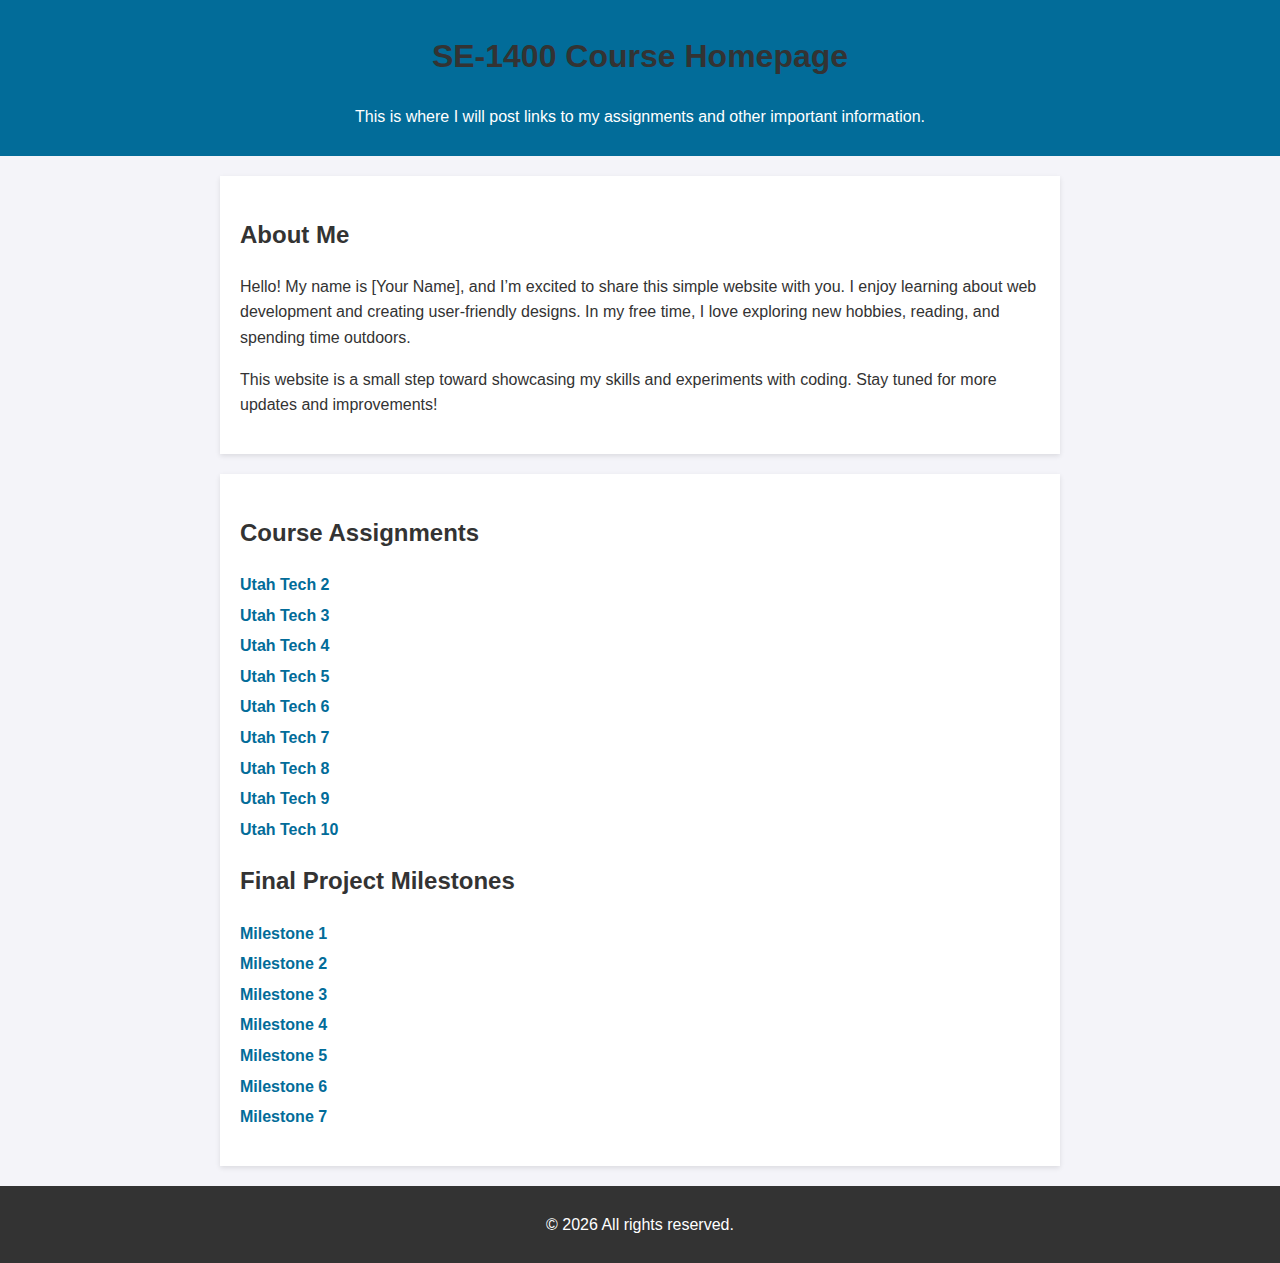
<file: index.html>
<!DOCTYPE html>
<html lang="en">
<head>
    <meta charset="UTF-8">
    <meta name="viewport" content="width=device-width, initial-scale=1.0">
    <meta name="robots" content="noindex, nofollow">
    <title>SE1400 Assignmnet Files</title>
    <style>
        body { font-family: Arial, sans-serif; line-height: 1.6; margin: 0; padding: 0; background-color: #f4f4f9; color: #333; }
        header { background: #026c99; color: white; padding: 10px 0; text-align: center; }
        section { max-width: 800px; margin: 20px auto; padding: 20px; background: white; box-shadow: 0 2px 5px rgba(0, 0, 0, 0.1); }
        h1, h2 { color: #333; }
        ul { list-style: none; padding: 0; }
        ul li { margin: 5px 0; }
        ul li a { color: #026c99; text-decoration: none; font-weight: bold; }
        ul li a:hover { text-decoration: underline; }
        footer { text-align: center; padding: 10px; margin-top: 20px; background: #333; color: white; }
    </style>
</head>
<body>
    <header>
        <h1>SE-1400 Course Homepage</h1>
        <p>This is where I will post links to my assignments and other important information.</p>
    </header>
    <section>
        <h2>About Me</h2>
        <p>Hello! My name is [Your Name], and I’m excited to share this simple website with you. I enjoy learning about web development and creating user-friendly designs. In my free time, I love exploring new hobbies, reading, and spending time outdoors.</p>
        <p>This website is a small step toward showcasing my skills and experiments with coding. Stay tuned for more updates and improvements!</p>
    </section>
    <section>
        <h2>Course Assignments</h2>
        <ul>
          <li><a href="utahtech2/index.html">Utah Tech 2</a></li>
          <li><a href="utahtech3/index.html">Utah Tech 3</a></li>
          <li><a href="utahtech4/index.html">Utah Tech 4</a></li>
          <li><a href="utahtech5/index.html">Utah Tech 5</a></li>
          <li><a href="utahtech6/index.html">Utah Tech 6</a></li>
          <li><a href="utahtech7/index.html">Utah Tech 7</a></li>
          <li><a href="utahtech8/index.html">Utah Tech 8</a></li>
          <li><a href="utahtech9/index.html">Utah Tech 9</a></li>
          <li><a href="utahtech10/index.html">Utah Tech 10</a></li>
      </ul>
      <h2>Final Project Milestones</h2>
      <ul>
          <li><a href="milestone1/index.html">Milestone 1</a></li>
          <li><a href="https://www.figma.com/design/">Milestone 2</a></li>
          <li><a href="milestone3/index.html">Milestone 3</a></li>
          <li><a href="milestone4/index.html">Milestone 4</a></li>
          <li><a href="milestone5/index.html">Milestone 5</a></li>
          <li><a href="milestone6/index.html">Milestone 6</a></li>
          <li><a href="milestone7/index.html">Milestone 7</a></li>
        </ul>
    </section>
    <footer>
        <p>&copy; <span id="currentYear"></span> All rights reserved.</p>
    </footer>
    <script>
        document.getElementById('currentYear').textContent = new Date().getFullYear();
    </script>
</body>
</html>
</file>
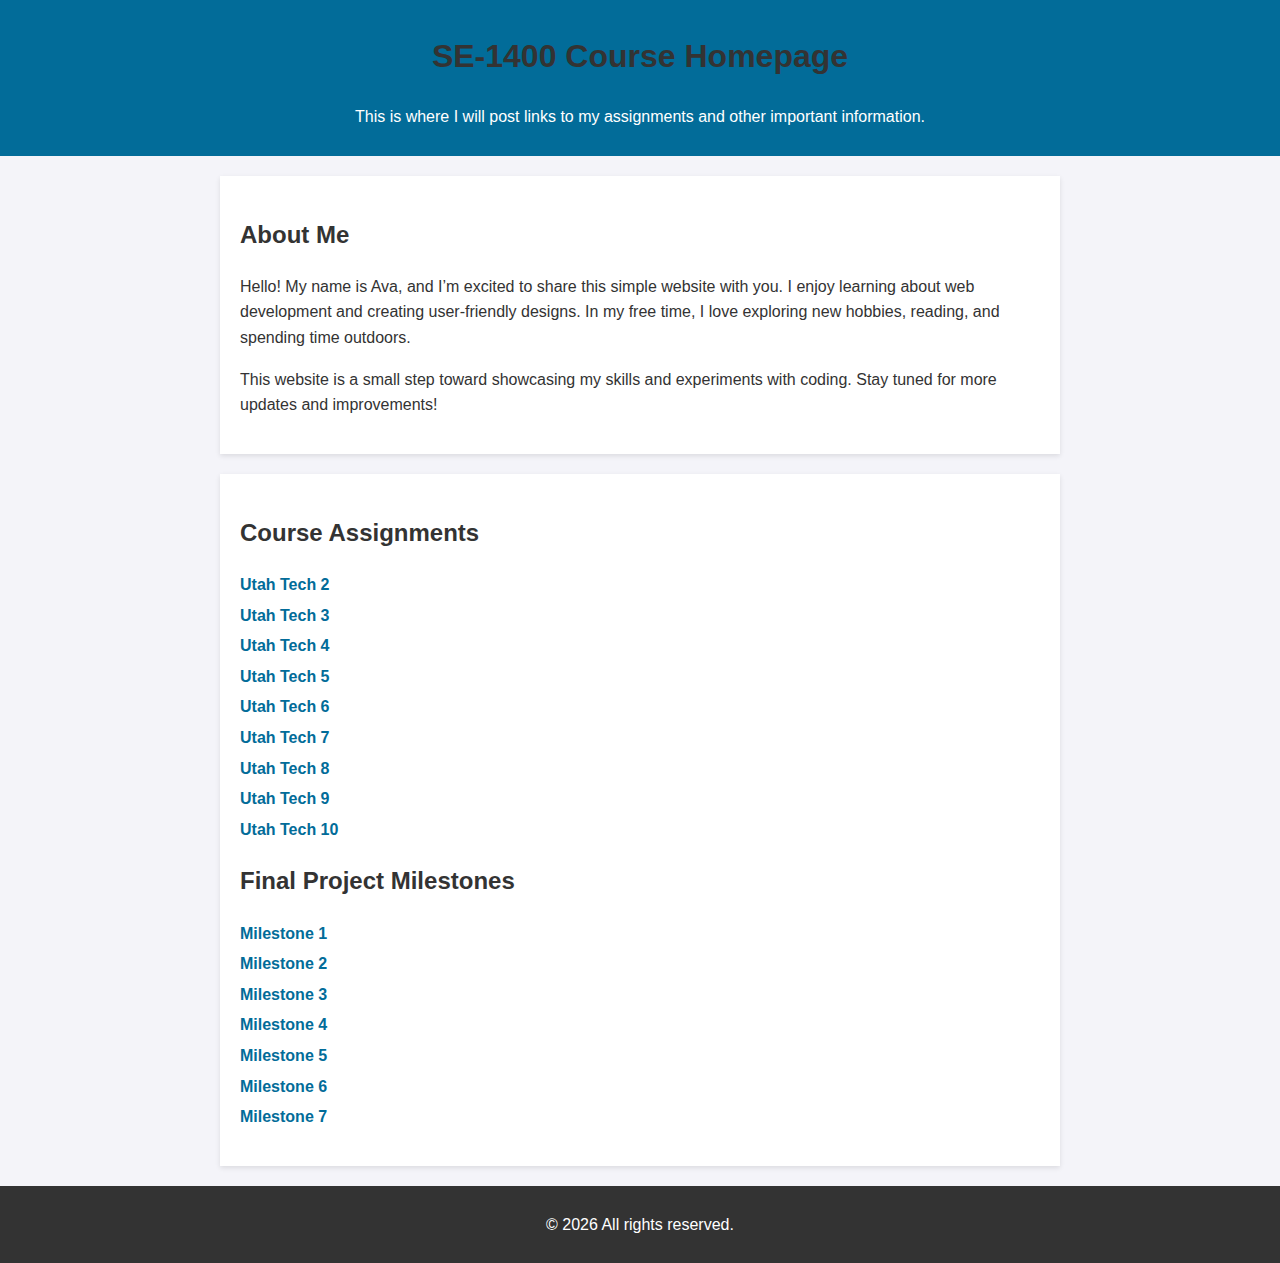
<file: index/index.html>
<!DOCTYPE html>
<html lang="en">
<head>
    <meta charset="UTF-8">
    <meta name="viewport" content="width=device-width, initial-scale=1.0">
    <meta name="robots" content="noindex, nofollow">
    <title>SE1400 Assignmnet Files</title>
    <style>
        body { font-family: Arial, sans-serif; line-height: 1.6; margin: 0; padding: 0; background-color: #f4f4f9; color: #333; }
        header { background: #026c99; color: white; padding: 10px 0; text-align: center; }
        section { max-width: 800px; margin: 20px auto; padding: 20px; background: white; box-shadow: 0 2px 5px rgba(0, 0, 0, 0.1); }
        h1, h2 { color: #333; }
        ul { list-style: none; padding: 0; }
        ul li { margin: 5px 0; }
        ul li a { color: #026c99; text-decoration: none; font-weight: bold; }
        ul li a:hover { text-decoration: underline; }
        footer { text-align: center; padding: 10px; margin-top: 20px; background: #333; color: white; }
    </style>
</head>
<body>
    <header>
        <h1>SE-1400 Course Homepage</h1>
        <p>This is where I will post links to my assignments and other important information.</p>
    </header>
    <section>
        <h2>About Me</h2>
        <p>Hello! My name is Ava, and I’m excited to share this simple website with you. I enjoy learning about web development and creating user-friendly designs. In my free time, I love exploring new hobbies, reading, and spending time outdoors.</p>
        <p>This website is a small step toward showcasing my skills and experiments with coding. Stay tuned for more updates and improvements!</p>
    </section>
    <section>
        <h2>Course Assignments</h2>
        <ul>
          <li><a href="utahtech2/index.html">Utah Tech 2</a></li>
          <li><a href="utahtech3/index.html">Utah Tech 3</a></li>
          <li><a href="utahtech4/index.html">Utah Tech 4</a></li>
          <li><a href="utahtech5/index.html">Utah Tech 5</a></li>
          <li><a href="utahtech6/index.html">Utah Tech 6</a></li>
          <li><a href="utahtech7/index.html">Utah Tech 7</a></li>
          <li><a href="utahtech8/index.html">Utah Tech 8</a></li>
          <li><a href="utahtech9/index.html">Utah Tech 9</a></li>
          <li><a href="utahtech10/index.html">Utah Tech 10</a></li>
      </ul>
      <h2>Final Project Milestones</h2>
      <ul>
          <li><a href="milestone1/index.html">Milestone 1</a></li>
          <li><a href="https://www.figma.com/design/">Milestone 2</a></li>
          <li><a href="milestone3/index.html">Milestone 3</a></li>
          <li><a href="milestone4/index.html">Milestone 4</a></li>
          <li><a href="milestone5/index.html">Milestone 5</a></li>
          <li><a href="milestone6/index.html">Milestone 6</a></li>
          <li><a href="milestone7/index.html">Milestone 7</a></li>
        </ul>
    </section>
    <footer>
        <p>&copy; <span id="currentYear"></span> All rights reserved.</p>
    </footer>
    <script>
        document.getElementById('currentYear').textContent = new Date().getFullYear();
    </script>
</body>
</html>
</file>
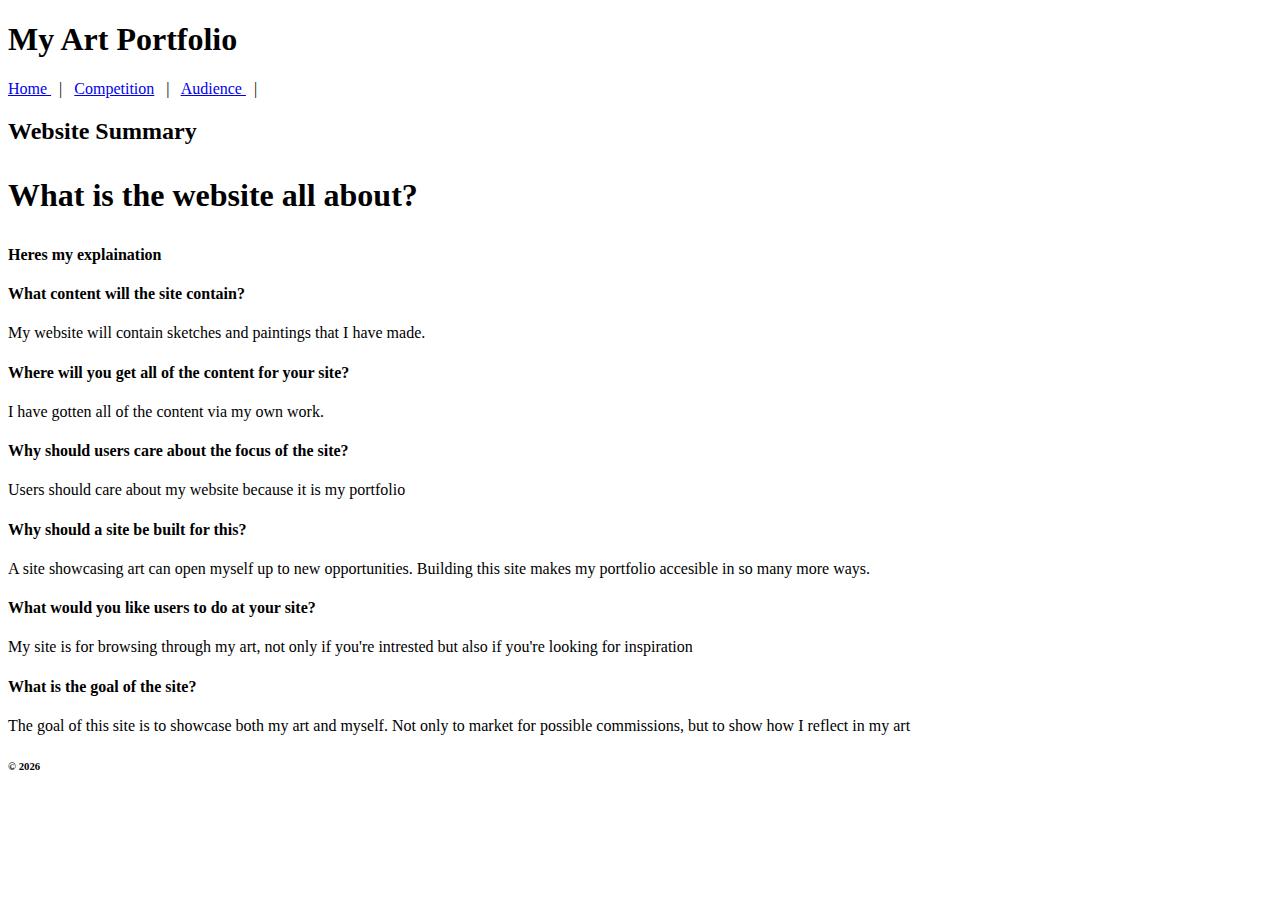
<file: milestone1/index.html>
<!doctype html>
<html lang="en">
</html>
<head>
    <meta name="robots" content="noindex, nofollow">
    <meta charset="UTF-8">
    <title>Milestone 1</title>
</head>
<body>
    <header>
        <h1>  My Art Portfolio </h1>
    </header>
    <nav> 
        <a href="index.html"> Home </a> &nbsp; | &nbsp;
        <a href="competition.html"> Competition</a> &nbsp; | &nbsp;
        <a href="audience.html"> Audience </a> &nbsp; | &nbsp;
    </nav>
    <main> 
        <h2> Website Summary </h2>
        <h1> <p> 
            What is the website all about?</p>
           <h4><p> Heres my explaination</p></h4>
            <h4><p>What content will the site contain?</p></h4>
            <p> My website will contain sketches and paintings that I have made.</p>

          <h4><p> Where will you get all of the content for your site?</p></h4>
            <p> I have gotten all of the content via my own work. </p>

            <h4><p> Why should users care about the focus of the site?</p></h4>
            <p>Users should care about my website because it is my portfolio </p>

           <h4><p> Why should a site be built for this?</p></h4>
            <p>A site showcasing art can open myself up to new opportunities. Building this site makes my portfolio accesible in so many more ways.</p>

           <h4><p> What would you like users to do at your site?</p></h4>
            <p>My site is for browsing through my art, not only if you're intrested but also if you're looking for inspiration</p>

            <h4><p> What is the goal of the site?</p></h4>
            <p>The goal of this site is to showcase both my art and myself. Not only to market for possible commissions, but to show how I reflect in my art </p>

        </p></h1>
    </main>
    <footer> 
        <h6 >&copy; 2026</h6>
    </footer>
</body>
</html>
</file>
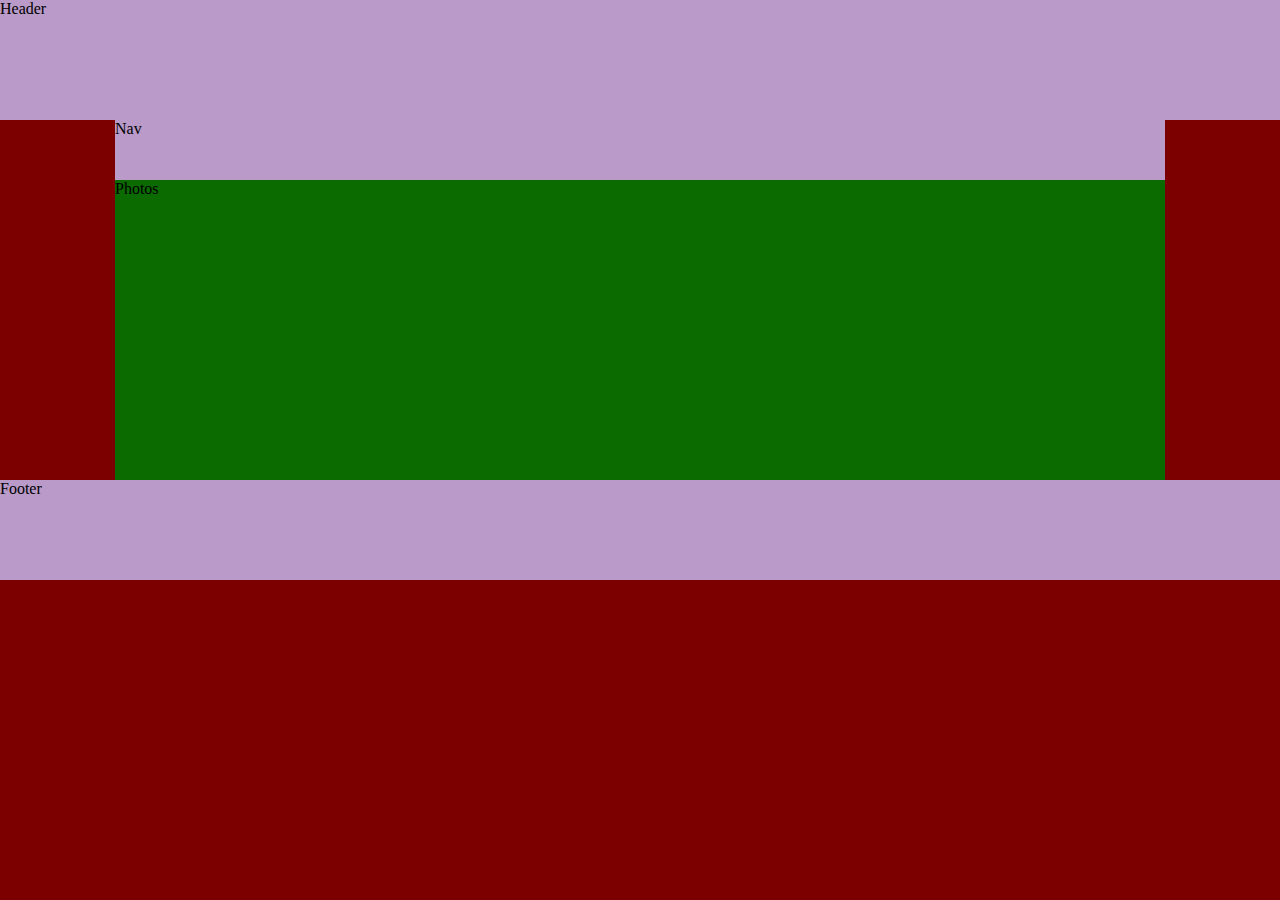
<file: milestone3/index.html>
<!DOCTYPE html>
<html lang="en">
<head>
  <meta charset="UTF-8">
  <title>Milestone 3</title>
  <link rel="stylesheet" href="style.css">
</head>
<body>

<div class="grid">

  <header>Header</header>
  <nav>Nav</nav>
  <section class="photos">Photos</section>
  <footer>Footer</footer>

</div>

</body>
</html>
</file>
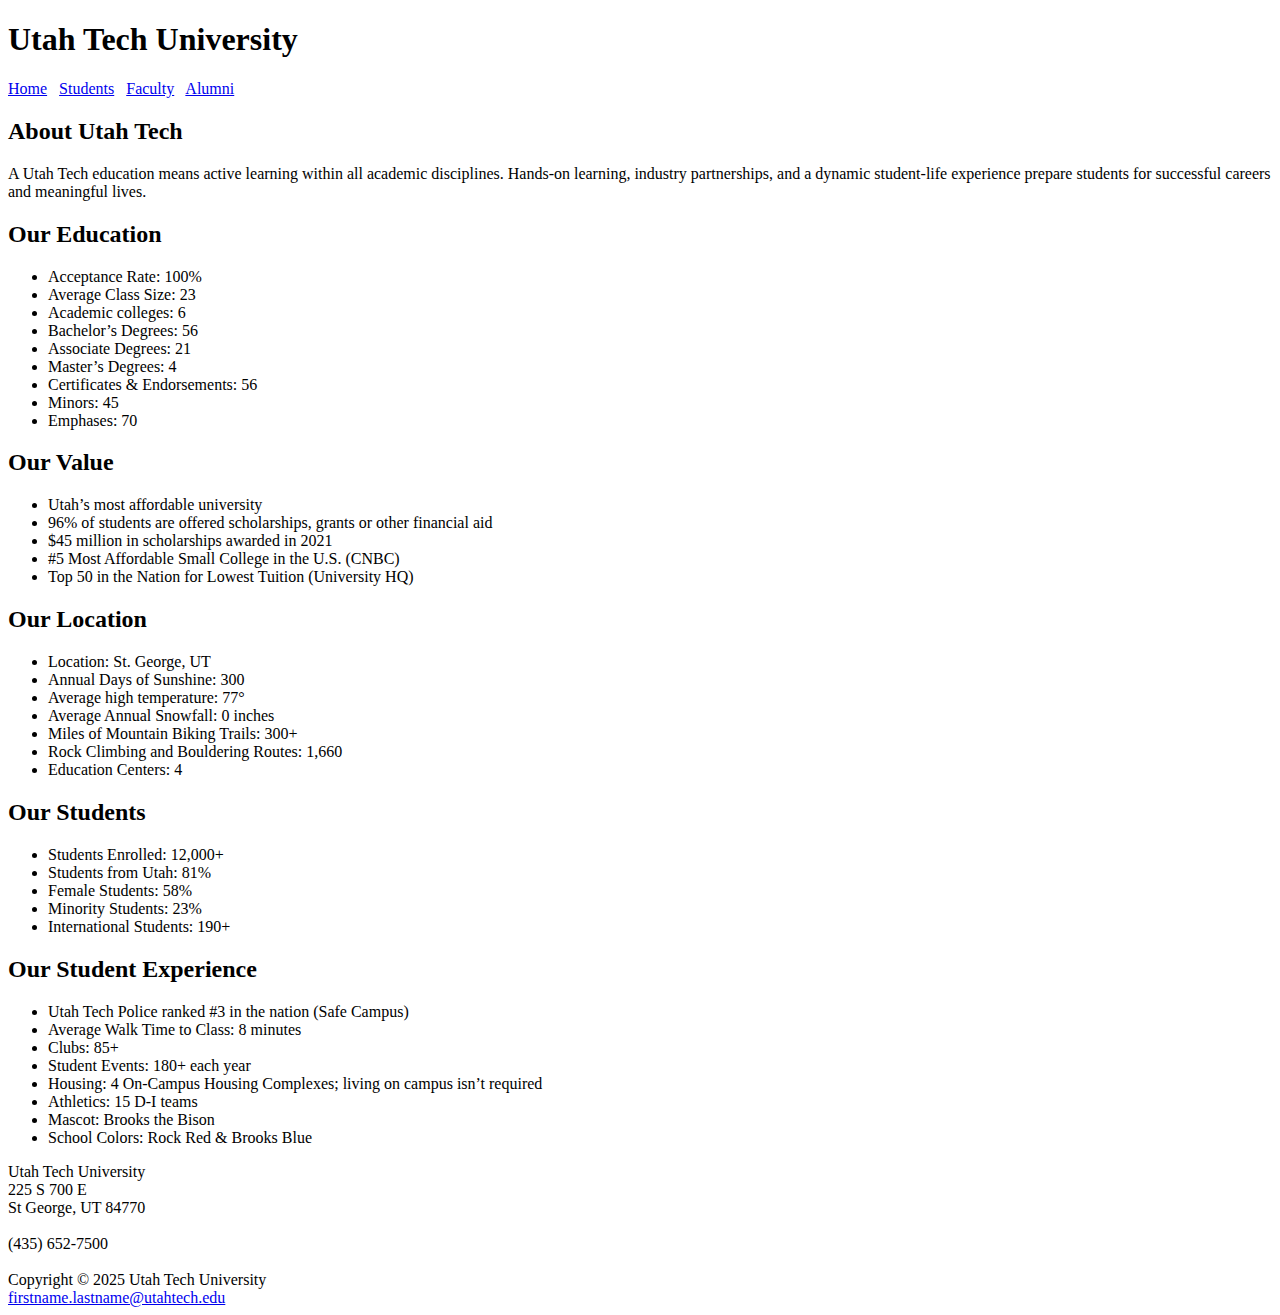
<file: utahtech1/index.html>
<!DOCTYPE html>
<html lang="en">
<head>
<title>Utah Tech University</title>
  <meta charset="utf-8">
  <meta name="robots" content="noindex, nofollow">
</head>
<body>
  <header>
   <h1>Utah Tech University</h1>
  </header>
  <nav>
      <a href="index.html">Home</a> &nbsp;
      <a href="students.html">Students</a> &nbsp;
      <a href="faculty.html">Faculty</a> &nbsp;
      <a href="alumni.html">Alumni</a>
  </nav>
  <main>
    <h2>About Utah Tech</h2>
    <p>A Utah Tech education means active learning within all academic disciplines. Hands-on learning, industry partnerships, and a dynamic student-life experience prepare students for successful careers and meaningful lives.</p>
    <h2>Our Education</h2>
    <ul>
      <li>Acceptance Rate: 100%</li>
      <li>Average Class Size: 23</li>
      <li>Academic colleges: 6</li>
      <li>Bachelor’s Degrees: 56</li>
      <li>Associate Degrees: 21</li>
      <li>Master’s Degrees: 4</li>
      <li>Certificates & Endorsements: 56</li>
      <li>Minors: 45</li>
      <li>Emphases: 70</li>
    </ul>
    <h2>Our Value</h2>
    <ul>
      <li>Utah’s most affordable university</li>
      <li>96% of students are offered scholarships, grants or other financial aid</li>
      <li>$45 million in scholarships awarded in 2021</li>
      <li>#5 Most Affordable Small College in the U.S. (CNBC)</li>
      <li>Top 50 in the Nation for Lowest Tuition (University HQ)</li>
    </ul>
    <h2>Our Location</h2>
    <ul>
      <li>Location: St. George, UT</li>
      <li>Annual Days of Sunshine: 300</li>
      <li>Average high temperature: 77°</li>
      <li>Average Annual Snowfall: 0 inches</li>
      <li>Miles of Mountain Biking Trails: 300+</li>
      <li>Rock Climbing and Bouldering Routes: 1,660</li>
      <li>Education Centers: 4</li>
    </ul>
    <h2>Our Students</h2>
    <ul>
      <li>Students Enrolled: 12,000+</li>
      <li>Students from Utah: 81%</li>
      <li>Female Students: 58%</li>
      <li>Minority Students: 23%</li>
      <li>International Students: 190+</li>
    </ul>
    <h2>Our Student Experience</h2>
    <ul>
      <li>Utah Tech Police ranked #3 in the nation (Safe Campus)</li>
      <li>Average Walk Time to Class: 8 minutes</li>
      <li>Clubs: 85+</li>
      <li>Student Events: 180+ each year</li>
      <li>Housing: 4 On-Campus Housing Complexes; living on campus isn’t required</li>
      <li>Athletics: 15 D-I teams</li>
      <li>Mascot: Brooks the Bison</li>
      <li>School Colors: Rock Red & Brooks Blue</li>
    </ul>
    <div>
      Utah Tech University<br>
      225 S 700 E<br>
      St George, UT 84770<br><br>
      (435) 652-7500<br><br>
    </div>
  </main>
  <footer>
      Copyright &copy; 2025 Utah Tech University<br>
      <a href="mailto:firstname.lastname@utahtech.edu">firstname.lastname@utahtech.edu</a>
  </footer>
</body>
</html>
</file>
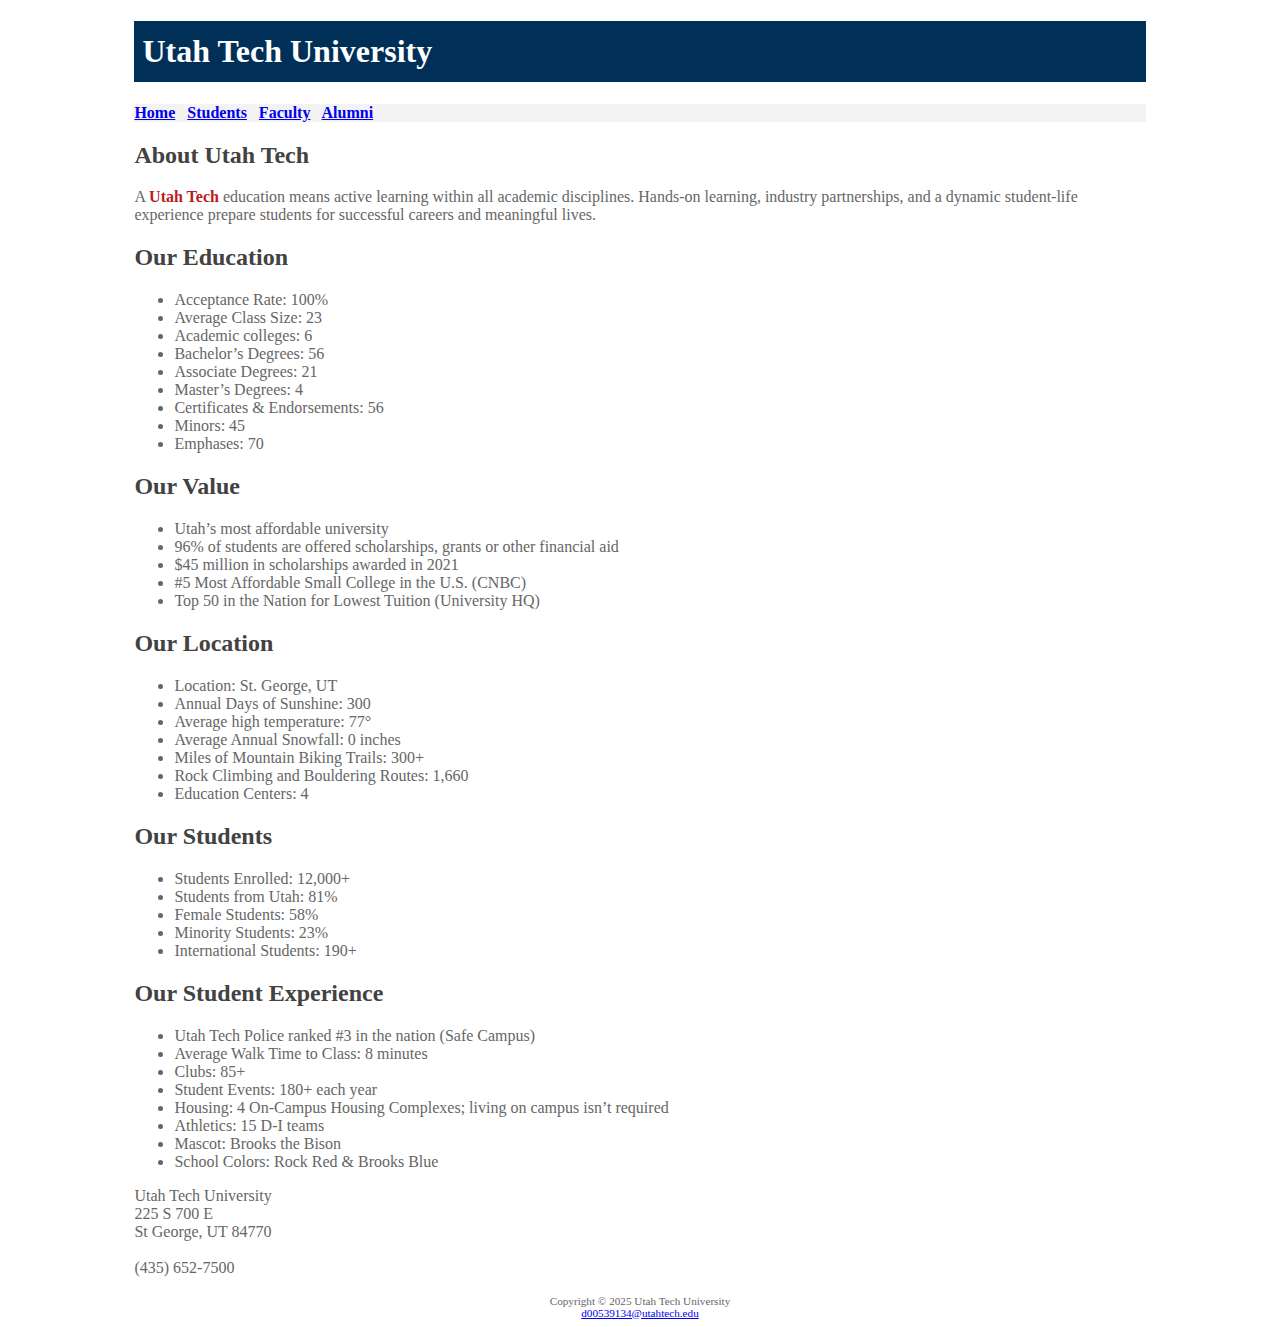
<file: utahtech2/index.html>
<!DOCTYPE html>
<html lang="en">
<head>
<title>Utah Tech University</title>
  <meta charset="utf-8">
  <meta name="robots" content="noindex, nofollow">
  <link rel="stylesheet" href="style.css">

</head>
<body>
    <div id="wrapper">

  <header>
   <h1>Utah Tech University</h1>
  </header>
  <nav>
      <a href="index.html">Home</a> &nbsp;
      <a href="students.html">Students</a> &nbsp;
      <a href="faculty.html">Faculty</a> &nbsp;
      <a href="alumni.html">Alumni</a>
  </nav>
  <main>
    <h2>About Utah Tech</h2>
    <p>A <span class="ut">Utah Tech</span> education means active learning within all academic disciplines. Hands-on learning, industry partnerships, and a dynamic student-life experience prepare students for successful careers and meaningful lives.</p>

    <h2>Our Education</h2>
    <ul>
      <li>Acceptance Rate: 100%</li>
      <li>Average Class Size: 23</li>
      <li>Academic colleges: 6</li>
      <li>Bachelor’s Degrees: 56</li>
      <li>Associate Degrees: 21</li>
      <li>Master’s Degrees: 4</li>
      <li>Certificates & Endorsements: 56</li>
      <li>Minors: 45</li>
      <li>Emphases: 70</li>
    </ul>
    <h2>Our Value</h2>
    <ul>
      <li>Utah’s most affordable university</li>
      <li>96% of students are offered scholarships, grants or other financial aid</li>
      <li>$45 million in scholarships awarded in 2021</li>
      <li>#5 Most Affordable Small College in the U.S. (CNBC)</li>
      <li>Top 50 in the Nation for Lowest Tuition (University HQ)</li>
    </ul>
    <h2>Our Location</h2>
    <ul>
      <li>Location: St. George, UT</li>
      <li>Annual Days of Sunshine: 300</li>
      <li>Average high temperature: 77°</li>
      <li>Average Annual Snowfall: 0 inches</li>
      <li>Miles of Mountain Biking Trails: 300+</li>
      <li>Rock Climbing and Bouldering Routes: 1,660</li>
      <li>Education Centers: 4</li>
    </ul>
    <h2>Our Students</h2>
    <ul>
      <li>Students Enrolled: 12,000+</li>
      <li>Students from Utah: 81%</li>
      <li>Female Students: 58%</li>
      <li>Minority Students: 23%</li>
      <li>International Students: 190+</li>
    </ul>
    <h2>Our Student Experience</h2>
    <ul>
      <li>Utah Tech Police ranked #3 in the nation (Safe Campus)</li>
      <li>Average Walk Time to Class: 8 minutes</li>
      <li>Clubs: 85+</li>
      <li>Student Events: 180+ each year</li>
      <li>Housing: 4 On-Campus Housing Complexes; living on campus isn’t required</li>
      <li>Athletics: 15 D-I teams</li>
      <li>Mascot: Brooks the Bison</li>
      <li>School Colors: Rock Red & Brooks Blue</li>
    </ul>
    <div>
      Utah Tech University<br>
      225 S 700 E<br>
      St George, UT 84770<br><br>
      (435) 652-7500<br><br>
    </div>
  </main>
  <footer>
      Copyright &copy; 2025 Utah Tech University<br>
      <a href="mailto:d00539134@utahtech.edu">d00539134@utahtech.edu</a>
  </footer>
  </div>

</body>
</html>
</file>
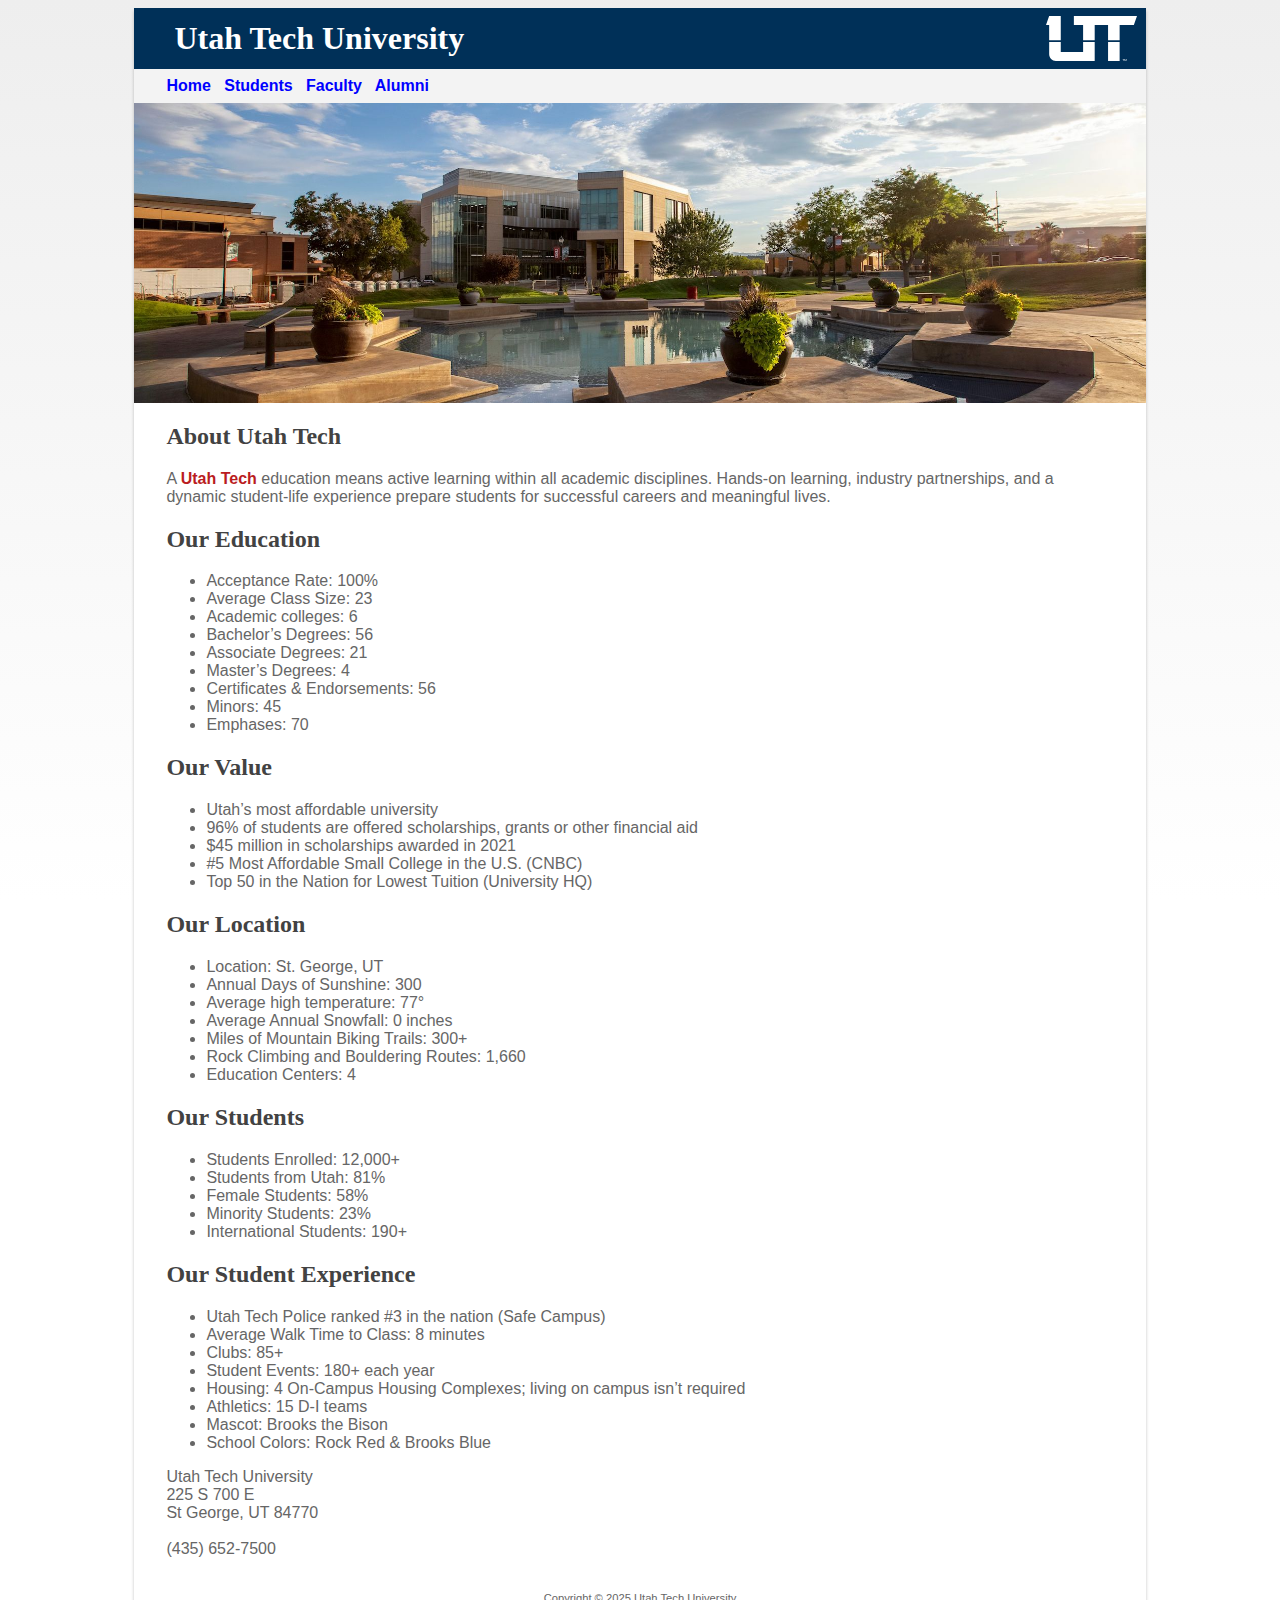
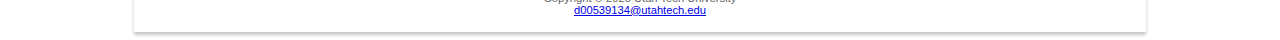
<file: utahtech3/index.html>
<!DOCTYPE html>
<html lang="en">
<head>
<title>Utah Tech University</title>
  <meta charset="utf-8">
  <meta name="robots" content="noindex, nofollow">
  <link rel="stylesheet" href="style.css">

</head>
<body>
    <div id="wrapper">

  <header>
   <h1>Utah Tech University</h1>
  </header>
  <nav>
      <a href="index.html">Home</a> &nbsp;
      <a href="students.html">Students</a> &nbsp;
      <a href="faculty.html">Faculty</a> &nbsp;
      <a href="alumni.html">Alumni</a>
  </nav>
  <div id="homehero"> </div>

  <main>
    <h2>About Utah Tech</h2>
    <p>A <span class="ut">Utah Tech</span> education means active learning within all academic disciplines. Hands-on learning, industry partnerships, and a dynamic student-life experience prepare students for successful careers and meaningful lives.</p>

    <h2>Our Education</h2>
    <ul>
      <li>Acceptance Rate: 100%</li>
      <li>Average Class Size: 23</li>
      <li>Academic colleges: 6</li>
      <li>Bachelor’s Degrees: 56</li>
      <li>Associate Degrees: 21</li>
      <li>Master’s Degrees: 4</li>
      <li>Certificates & Endorsements: 56</li>
      <li>Minors: 45</li>
      <li>Emphases: 70</li>
    </ul>
    <h2>Our Value</h2>
    <ul>
      <li>Utah’s most affordable university</li>
      <li>96% of students are offered scholarships, grants or other financial aid</li>
      <li>$45 million in scholarships awarded in 2021</li>
      <li>#5 Most Affordable Small College in the U.S. (CNBC)</li>
      <li>Top 50 in the Nation for Lowest Tuition (University HQ)</li>
    </ul>
    <h2>Our Location</h2>
    <ul>
      <li>Location: St. George, UT</li>
      <li>Annual Days of Sunshine: 300</li>
      <li>Average high temperature: 77°</li>
      <li>Average Annual Snowfall: 0 inches</li>
      <li>Miles of Mountain Biking Trails: 300+</li>
      <li>Rock Climbing and Bouldering Routes: 1,660</li>
      <li>Education Centers: 4</li>
    </ul>
    <h2>Our Students</h2>
    <ul>
      <li>Students Enrolled: 12,000+</li>
      <li>Students from Utah: 81%</li>
      <li>Female Students: 58%</li>
      <li>Minority Students: 23%</li>
      <li>International Students: 190+</li>
    </ul>
    <h2>Our Student Experience</h2>
    <ul>
      <li>Utah Tech Police ranked #3 in the nation (Safe Campus)</li>
      <li>Average Walk Time to Class: 8 minutes</li>
      <li>Clubs: 85+</li>
      <li>Student Events: 180+ each year</li>
      <li>Housing: 4 On-Campus Housing Complexes; living on campus isn’t required</li>
      <li>Athletics: 15 D-I teams</li>
      <li>Mascot: Brooks the Bison</li>
      <li>School Colors: Rock Red & Brooks Blue</li>
    </ul>
    <div>
      Utah Tech University<br>
      225 S 700 E<br>
      St George, UT 84770<br><br>
      (435) 652-7500<br><br>
    </div>
  </main>
  <footer>
      Copyright &copy; 2025 Utah Tech University<br>
      <a href="mailto:d00539134@utahtech.edu">d00539134@utahtech.edu</a>
  </footer>
  </div>

</body>
</html>
</file>
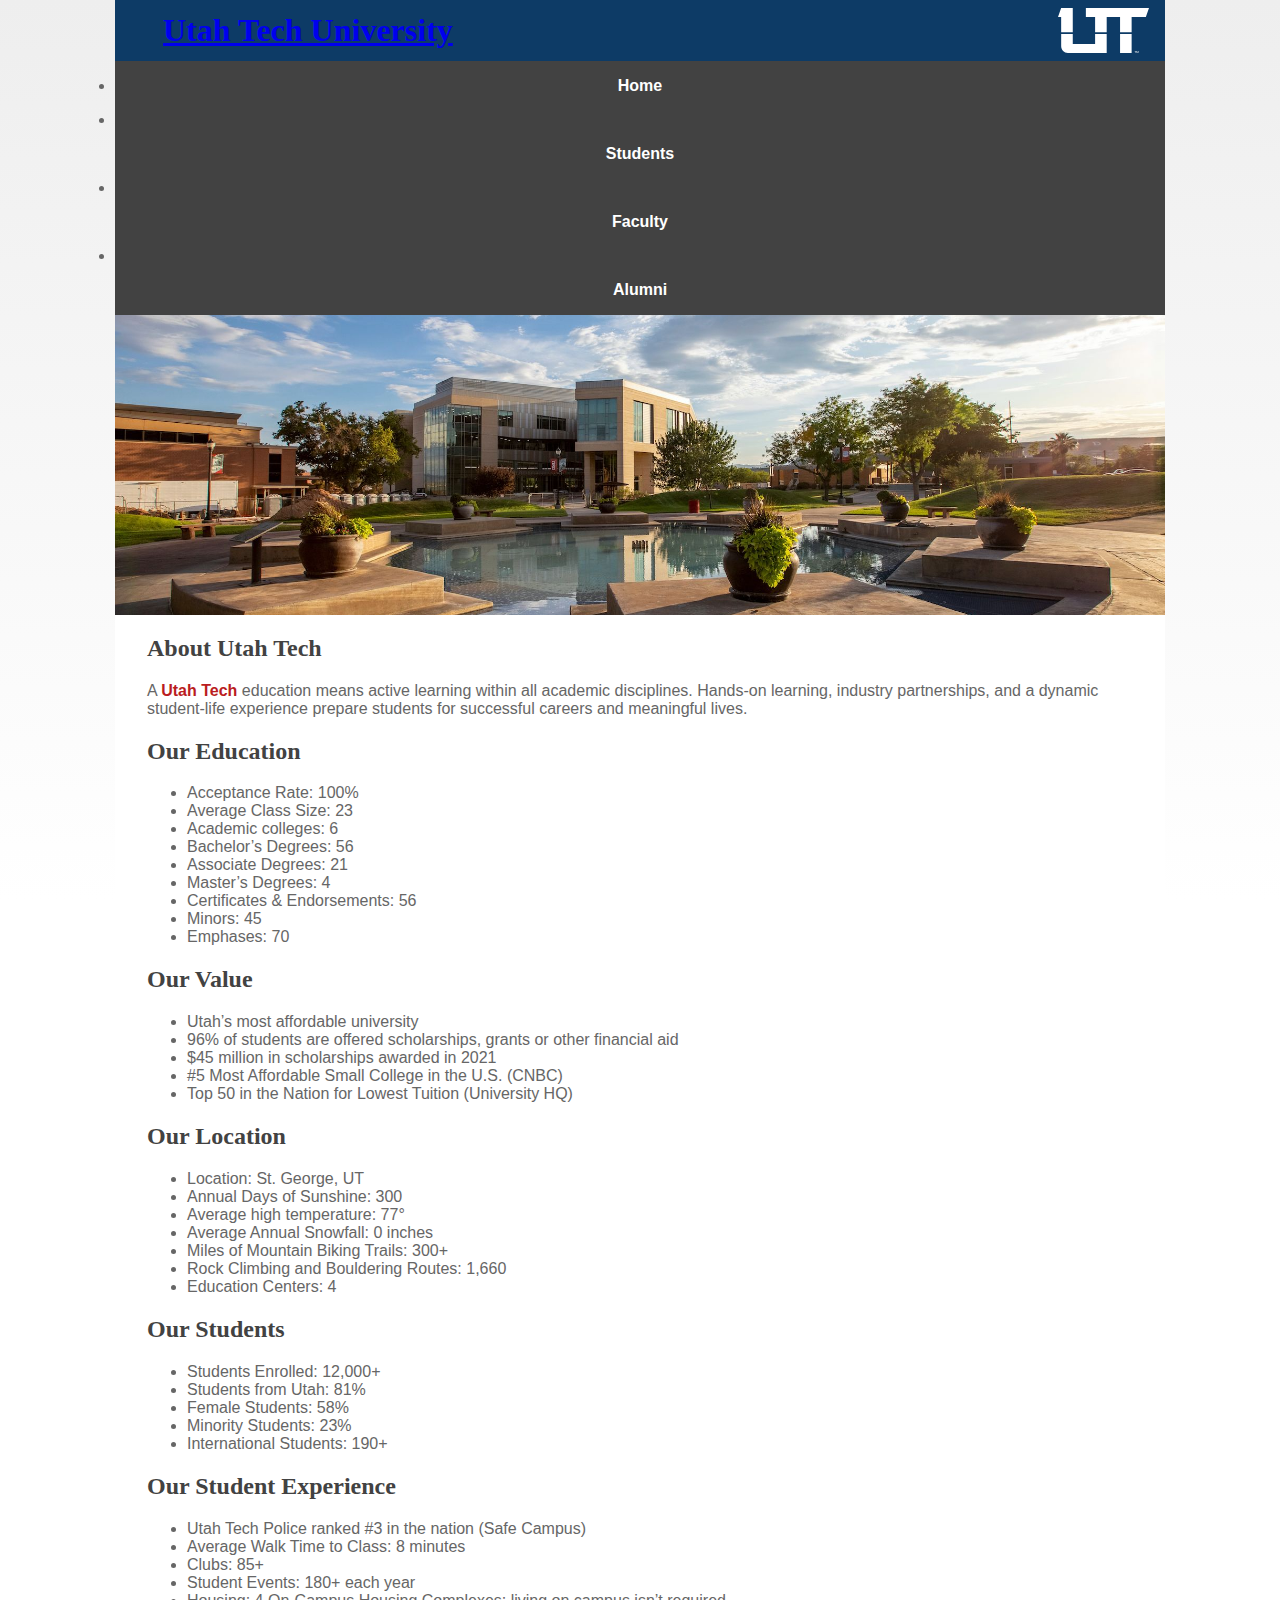
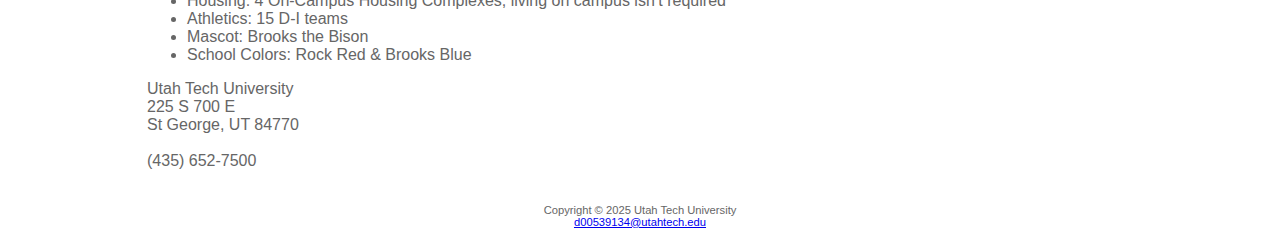
<file: utahtech4/index.html>
<!DOCTYPE html>
<html lang="en">
<head>
<title>Utah Tech University</title>
  <meta charset="utf-8">
  <meta name="robots" content="noindex, nofollow">
  <link rel="stylesheet" href="style.css">

</head>
<body>
    <div id="wrapper">

  <header>
   <h1><a href="index.html">Utah Tech University</a></h1>
  </header>
  <nav>
      <li><a href="index.html">Home</a> </li>
      <li></li><a href="students.html">Students</a> </li>
      <li></li><a href="faculty.html">Faculty</a> </li>
     <li></li> <a href="alumni.html">Alumni</a></li>
  </nav>
  <div id="homehero"> </div>

  <main>
    <h2>About Utah Tech</h2>
    <p>A <span class="ut">Utah Tech</span> education means active learning within all academic disciplines. Hands-on learning, industry partnerships, and a dynamic student-life experience prepare students for successful careers and meaningful lives.</p>

    <h2>Our Education</h2>
    <ul>
      <li>Acceptance Rate: 100%</li>
      <li>Average Class Size: 23</li>
      <li>Academic colleges: 6</li>
      <li>Bachelor’s Degrees: 56</li>
      <li>Associate Degrees: 21</li>
      <li>Master’s Degrees: 4</li>
      <li>Certificates & Endorsements: 56</li>
      <li>Minors: 45</li>
      <li>Emphases: 70</li>
    </ul>
    <h2>Our Value</h2>
    <ul>
      <li>Utah’s most affordable university</li>
      <li>96% of students are offered scholarships, grants or other financial aid</li>
      <li>$45 million in scholarships awarded in 2021</li>
      <li>#5 Most Affordable Small College in the U.S. (CNBC)</li>
      <li>Top 50 in the Nation for Lowest Tuition (University HQ)</li>
    </ul>
    <h2>Our Location</h2>
    <ul>
      <li>Location: St. George, UT</li>
      <li>Annual Days of Sunshine: 300</li>
      <li>Average high temperature: 77°</li>
      <li>Average Annual Snowfall: 0 inches</li>
      <li>Miles of Mountain Biking Trails: 300+</li>
      <li>Rock Climbing and Bouldering Routes: 1,660</li>
      <li>Education Centers: 4</li>
    </ul>
    <h2>Our Students</h2>
    <ul>
      <li>Students Enrolled: 12,000+</li>
      <li>Students from Utah: 81%</li>
      <li>Female Students: 58%</li>
      <li>Minority Students: 23%</li>
      <li>International Students: 190+</li>
    </ul>
    <h2>Our Student Experience</h2>
    <ul>
      <li>Utah Tech Police ranked #3 in the nation (Safe Campus)</li>
      <li>Average Walk Time to Class: 8 minutes</li>
      <li>Clubs: 85+</li>
      <li>Student Events: 180+ each year</li>
      <li>Housing: 4 On-Campus Housing Complexes; living on campus isn’t required</li>
      <li>Athletics: 15 D-I teams</li>
      <li>Mascot: Brooks the Bison</li>
      <li>School Colors: Rock Red & Brooks Blue</li>
    </ul>
    <div>
      Utah Tech University<br>
      225 S 700 E<br>
      St George, UT 84770<br><br>
      (435) 652-7500<br><br>
    </div>
  </main>
  <footer>
      Copyright &copy; 2025 Utah Tech University<br>
      <a href="mailto:d00539134@utahtech.edu">d00539134@utahtech.edu</a>
  </footer>
  </div>

</body>
</html>
</file>
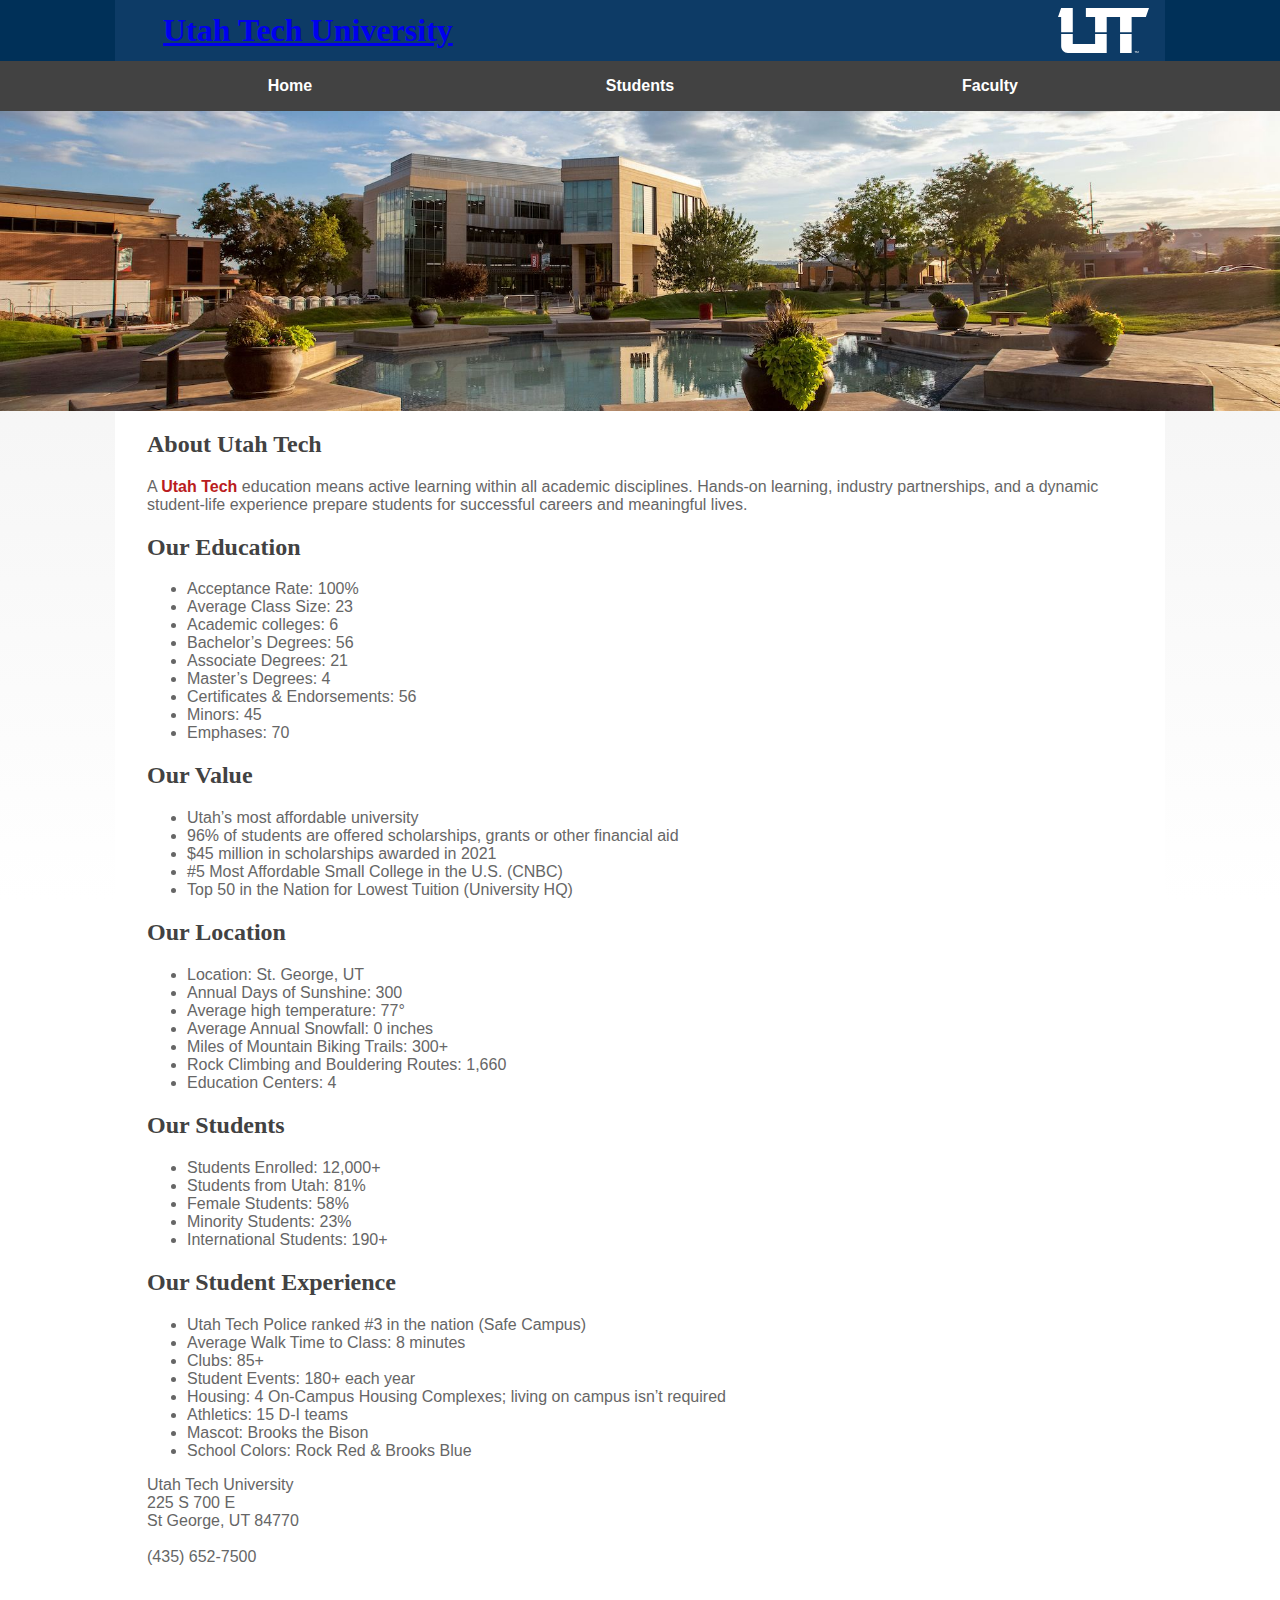
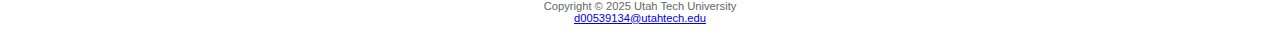
<file: utahtech5/index.html>
<!DOCTYPE html>
<html lang="en">
<head>
<title>Utah Tech University</title>
  <meta charset="utf-8">
  <meta name="robots" content="noindex, nofollow">
  <link rel="stylesheet" href="style.css">
  <meta name="viewport" content="width=device-width, initial-scale=1.0">

</head>
<body>
    <div id="wrapper">
    <div id="bluebar"></div>
    <div id="greybar"></div>

  <header>
   <h1><a href="index.html">Utah Tech University</a></h1>
  </header>
 <nav>
   <ul>
      <li><a href="index.html">Home</a></li>
      <li><a href="students.html">Students</a></li>
      <li><a href="faculty.html">Faculty</a></li>
   </ul>
</nav>
  <div id="homehero"> </div>

  <main>
    <h2>About Utah Tech</h2>
    <p>A <span class="ut">Utah Tech</span> education means active learning within all academic disciplines. Hands-on learning, industry partnerships, and a dynamic student-life experience prepare students for successful careers and meaningful lives.</p>

    <h2>Our Education</h2>
    <ul>
      <li>Acceptance Rate: 100%</li>
      <li>Average Class Size: 23</li>
      <li>Academic colleges: 6</li>
      <li>Bachelor’s Degrees: 56</li>
      <li>Associate Degrees: 21</li>
      <li>Master’s Degrees: 4</li>
      <li>Certificates & Endorsements: 56</li>
      <li>Minors: 45</li>
      <li>Emphases: 70</li>
    </ul>
    <h2>Our Value</h2>
    <ul>
      <li>Utah’s most affordable university</li>
      <li>96% of students are offered scholarships, grants or other financial aid</li>
      <li>$45 million in scholarships awarded in 2021</li>
      <li>#5 Most Affordable Small College in the U.S. (CNBC)</li>
      <li>Top 50 in the Nation for Lowest Tuition (University HQ)</li>
    </ul>
    <h2>Our Location</h2>
    <ul>
      <li>Location: St. George, UT</li>
      <li>Annual Days of Sunshine: 300</li>
      <li>Average high temperature: 77°</li>
      <li>Average Annual Snowfall: 0 inches</li>
      <li>Miles of Mountain Biking Trails: 300+</li>
      <li>Rock Climbing and Bouldering Routes: 1,660</li>
      <li>Education Centers: 4</li>
    </ul>
    <h2>Our Students</h2>
    <ul>
      <li>Students Enrolled: 12,000+</li>
      <li>Students from Utah: 81%</li>
      <li>Female Students: 58%</li>
      <li>Minority Students: 23%</li>
      <li>International Students: 190+</li>
    </ul>
    <h2>Our Student Experience</h2>
    <ul>
      <li>Utah Tech Police ranked #3 in the nation (Safe Campus)</li>
      <li>Average Walk Time to Class: 8 minutes</li>
      <li>Clubs: 85+</li>
      <li>Student Events: 180+ each year</li>
      <li>Housing: 4 On-Campus Housing Complexes; living on campus isn’t required</li>
      <li>Athletics: 15 D-I teams</li>
      <li>Mascot: Brooks the Bison</li>
      <li>School Colors: Rock Red & Brooks Blue</li>
    </ul>
    <div>
      Utah Tech University<br>
      225 S 700 E<br>
      St George, UT 84770<br><br>
      (435) 652-7500<br><br>
    </div>
  </main>
  <footer>
      Copyright &copy; 2025 Utah Tech University<br>
      <a href="mailto:d00539134@utahtech.edu">d00539134@utahtech.edu</a>
  </footer>
  </div>

</body>
</html>
</file>
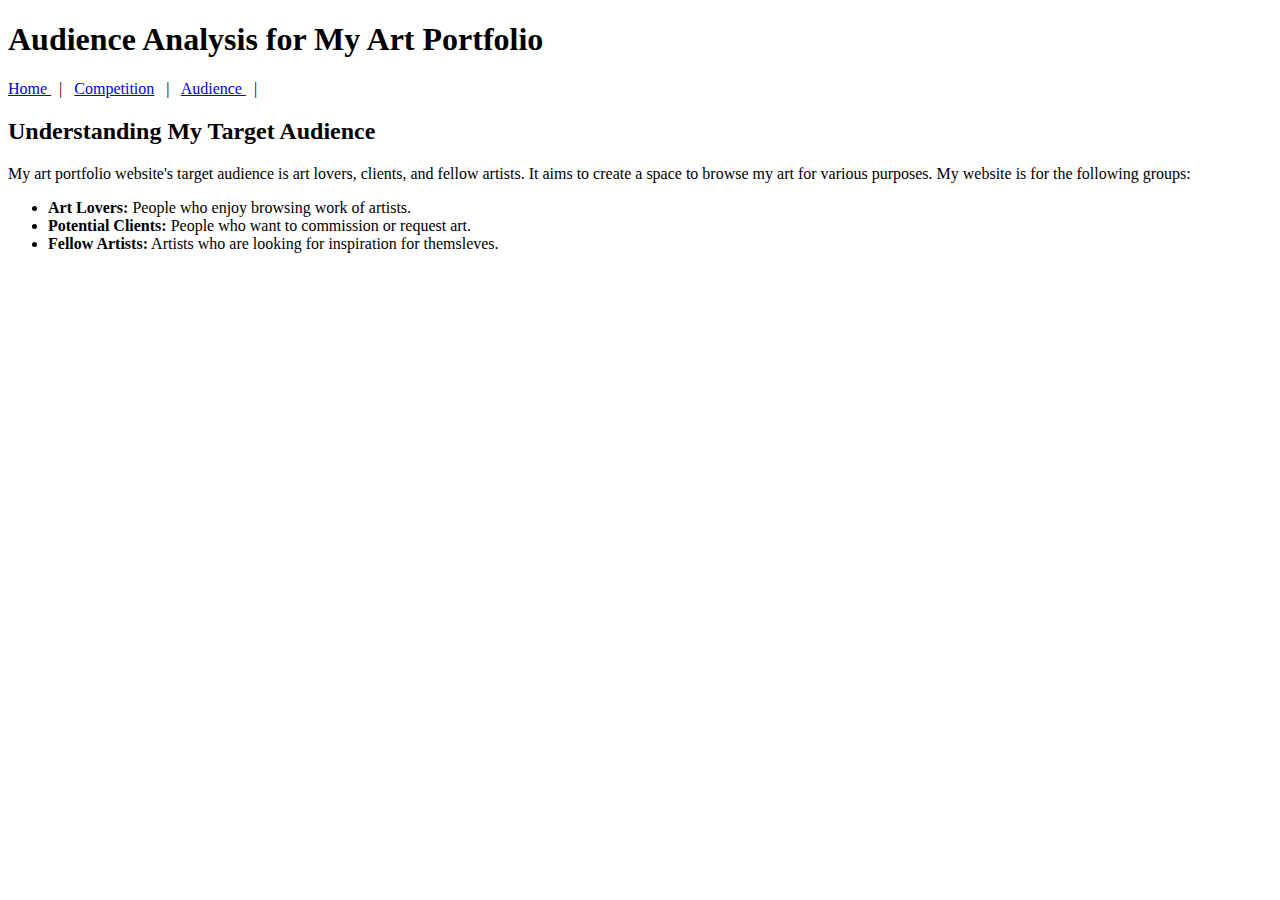
<file: audience.html>
<!DOCTYPE html>
<html lang="en">
<head>
    <meta name="robots" content="noindex, nofollow">
    <meta charset="UTF-8">
    <title>Audience Analysis</title>
</head>
<body>
    <header>
        <h1> Audience Analysis for My Art Portfolio </h1>
    </header>
    <nav> 
        <a href="index.html"> Home </a> &nbsp; | &nbsp;
        <a href="competition.html"> Competition</a> &nbsp; | &nbsp;
        <a href="audience.html"> Audience </a> &nbsp; | &nbsp;
    </nav>
    <main> 
        <h2> Understanding My Target Audience </h2>
        <p> My art portfolio website's target audience is art lovers, clients, and fellow artists. It aims to create a space to browse my art for various purposes. My website is for the following groups:</p>
        <ul>
            <li><strong>Art Lovers:</strong> People who enjoy browsing work of artists.</li>
            <li><strong>Potential Clients:</strong> People who want to commission or request art.</li>
            <li><strong>Fellow Artists:</strong> Artists who are looking for inspiration for themsleves.</li>
        </ul>
</html>
</file>
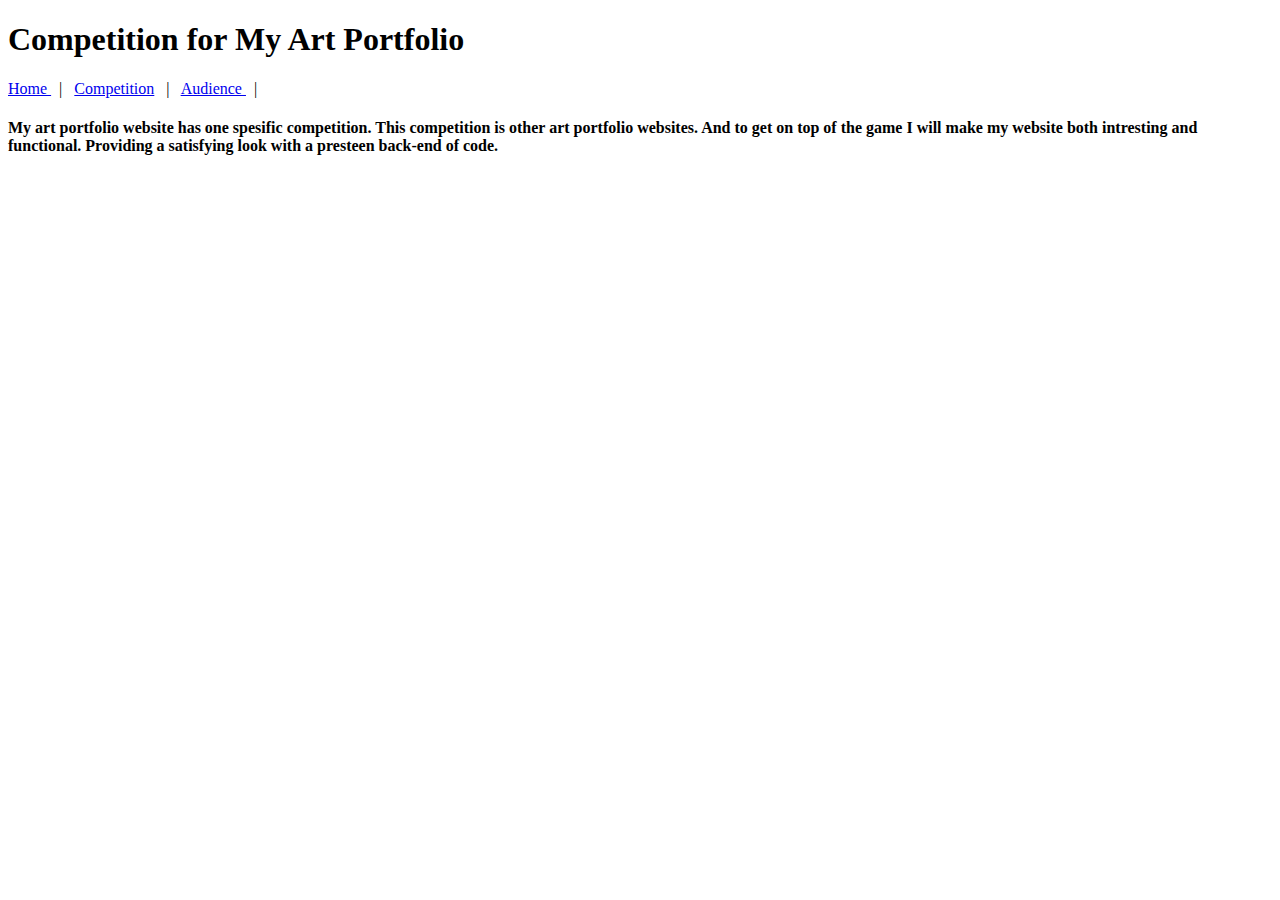
<file: competition.html>
<!DOCTYPE html>
<html lang="en">
<head>
    <meta name="robots" content="noindex, nofollow">
    <meta charset="UTF-8">
    <title>Audience Analysis</title>
</head>
<body>
    <header>
        <h1> Competition for My Art Portfolio </h1>
    </header>
    <nav> 
        <a href="index.html"> Home </a> &nbsp; | &nbsp;
        <a href="competition.html"> Competition</a> &nbsp; | &nbsp;
        <a href="audience.html"> Audience </a> &nbsp; | &nbsp;
    </nav>
    <main> 
        <h4>    My art portfolio website has one spesific competition. This competition is other art portfolio websites. And to get on top of the game I will make my website both intresting and functional. Providing a satisfying look with a presteen back-end of code. </h2>
        </main>
</html>
</file>
<file: milestone3/style.css>
.grid {
  display: grid;
  grid-template-columns: minmax(0px, 1fr) repeat(6, minmax(0, 175px)) minmax(0px, 1fr) ;}
body {
  margin: 0;
  background-color: #7D0000 ;}
header {
  grid-column: 1 / 9;
  background-color: #B99AC8 ; height: 120px ;}
.photos {
  grid-column: 2 / 8;
  background-color: #0B6A00;
  height: 300px;}
nav {
  grid-column: 2 / 8;
  background-color: #B99AC8;
  height: 60px;}
footer {
  grid-column: 1 / 9;
  background-color: #B99AC8;
  height: 100px;}
</file>
<file: utahtech2/style.css>
body { background-color: #FFFFFF ; font-family: Verdana ; color:#666666 ; }
header { background: #003058; font-family: Georgia ; color:#FFFFFF }
h1 { line-height: 140% ; padding: .5rem }
nav { font-weight: bold ; background-color: #F3F3F3 }
h2 { color: #424242 ; font-family: Georgia }
dt { color: #003058 ; font-weight: bold }
.ut { color: #BA1C21 ; font-weight: bold }
footer { font-size: .70rem ; text-align: center }
#wrapper { width: 80% ; margin-right: auto ; margin-left: auto }
</file>
<file: utahtech3/style.css>
body { background-color: #ffffff;
      color: #666666;
        font-family: Verdana, Arial, sans-serif;
        background-image: linear-gradient(to bottom, #eeeeee, #FFFFFF);
        background-attachment: fixed;
}
header { background-color: #0D3B66 ;
    background-attachment: fixed; font-family: Georgia ;
     color:#FFFFFF ; padding: 0.5rem 1rem ; }
header h1 
{ margin: 0 ; font-size: 2em; line-height: 140% ; padding-left: 1em ;
     background-image: url(utahtechlogo.svg) ;
     background-position: right ;
     background-repeat: no-repeat ;
     background-origin: content-box ;
     margin-bottom: 0 ;   }
nav { font-weight: bold ; background-color: #F3F3F3 ;
     padding: 0.5rem 0.5rem 0.5rem 2rem }
nav a { text-decoration: none ; color: blue ; }
h2 { color: #424242 ; font-family: Georgia }
h3 { color: #003058}
main { padding-left: 2rem ; padding-right: 2rem;}
dt { color: #003058 ; font-weight: bold }
.ut { color: #BA1C21 ; font-weight: bold }
footer { font-size: .70rem ; text-align: center ; padding: 1rem ; }
#wrapper { width: 80% ;
     margin-right: auto ;
      margin-left: auto;
       background-color: #ffffff ;
        min-width: 960px ;
         max-width: 2048px ;
          box-shadow: 0px 3px 3px rgba(66, 66, 66, 0.3); }
header {
  background-color: #003058 ;
  color: #FFFFFF ;
  padding: 0.5rem ;
}

h1 {
  background-image: url('utahtechlogo.svg') ;
  background-position: right ;
  background-repeat: no-repeat ;
  background-origin: content-box ;
  padding-left: 1em ;
  margin-bottom: 0 ;
}
#homehero { height: 300px ;
    background-image: url('homehero.jpg') ;
    background-size: cover ;
    background-repeat: no-repeat ; 
    background-position: center ; }

#studenthero { height: 300px ;
    background-image: url('studenthero.jpg') ;
    background-size: cover ;
    background-repeat: no-repeat ; 
    background-position: center ; }

#facultyhero { height: 300px ;
    background-image: url('facultyhero.jpg') ;
    background-size: cover ;
    background-repeat: no-repeat ; 
    background-position: center ; }
    
#students { height: 300px ;
    background-image: url('students.jpg') ;
    background-size: cover ;
    background-repeat: no-repeat ; 
    background-position: center ; }


/* multiple faculty images were shown, so I added this code with the help of google*/
img[src*="facultyhero"] { display: none !important; }
</file>
<file: utahtech4/style.css>
* {
   box-sizing: border-box;
}
body { background-color: #ffffff;
      color: #666666;
        font-family: Verdana, Arial, sans-serif;
        background-image: linear-gradient(to bottom, #eeeeee, #FFFFFF);
        background-attachment: fixed;
        margin: 0;
}
header { background-color: #0D3B66 ;
    background-attachment: fixed; font-family: Georgia ;
     color:#FFFFFF ; padding: 0.5rem 1rem ;
    grid-row: 1/ 2;
    grid-column: 2 / -2; }
header h1 
{ margin: 0 ; font-size: 2em; line-height: 140% ; padding-left: 1em ;
     background-image: url(utahtechlogo.svg) ;
     background-position: right ;
     background-repeat: no-repeat ;
     background-origin: content-box ;
     margin-bottom: 0 ; 
    text-decoration: none;
   color: #FFFFFF;  }
nav { font-weight: bold ; background-color: #F3F3F3 ;
     padding: 0.5rem 0.5rem 0.5rem 2rem; 
    grid-row: 2 / 3;
    grid-column: 2 / -2;
    background-color: #424242;
    margin: 0;
padding: 0;
position: sticky;
top: 0; }
nav ul {
   margin: 0;
   padding: 0;
   display: flex;
   flex-flow: row nowrap;
   list-style-type: none;}
nav ul li {
   width: 100%;}
nav a { text-decoration: none ; color: blue ;
    color: #FFFFFF;
   padding: 1rem 0rem;
   display: block;
   text-align: center;
   text-decoration: none; }
nav a:hover {
   background-color: #BA1C21;}
header a:visited {
   text-decoration: none;
   color: #FFFFFF;}
h2 { color: #424242 ; font-family: Georgia }
h3 { color: #003058}
main { padding-left: 2rem ; padding-right: 2rem;
    grid-row: 4 / 5;
    grid-column: 2 / -2;
    background-color: #ffffff; }
dt { color: #003058 ; font-weight: bold }
.ut { color: #BA1C21 ; font-weight: bold }
footer { font-size: .70rem ; text-align: center ; padding: 1rem ;
    grid-row: 5 / 6;
    grid-column: 2 / -2; }
#wrapper {
   display: grid;
   grid-auto-rows: minmax(0px, auto);
   grid-template-columns: minmax(0px, 1fr)
    repeat(6, minmax(0, 175px))
     minmax(0px, 1fr);     }


h1 {
  background-image: url('utahtechlogo.svg') ;
  background-position: right ;
  background-repeat: no-repeat ;
  background-origin: content-box ;
  padding-left: 1em ;
  margin: 0 ;
}
#homehero { height: 300px ;
    background-image: url('homehero.jpg') ;
    background-size: cover ;
    background-repeat: no-repeat ; 
    background-position: center ;
    grid-row: 3 / 4;
    grid-column: 2 / -2; }

#studenthero { height: 300px ;
    background-image: url('studenthero.jpg') ;
    background-size: cover ;
    background-repeat: no-repeat ; 
    background-position: center ; 
    grid-row: 3 / 4;
    grid-column: 2 / -2;}

#facultyhero { height: 300px ;
    background-image: url('facultyhero.jpg') ;
    background-size: cover ;
    background-repeat: no-repeat ; 
    background-position: center ;
    grid-row: 3 / 4;
    grid-column: 2 / -2; }
    
#students { height: 300px ;
    background-image: url('students.jpg') ;
    background-size: cover ;
    background-repeat: no-repeat ; 
    background-position: center ; 
    grid-row: 3 / 4;
    grid-column: 2 / -2;}

main img {
   float: right;
   padding-left: 2rem;}
/* multiple faculty images were shown, so I added this code with the help of google*/
img[src*="facultyhero"] { display: none !important; }
</file>
<file: utahtech5/style.css>
* {
   box-sizing: border-box;
}
body { background-color: #ffffff;
      color: #666666;
        font-family: Verdana, Arial, sans-serif;
        background-image: linear-gradient(to bottom, #eeeeee, #FFFFFF);
        background-attachment: fixed;
        margin: 0;
}
header { background-color: #0D3B66 ;
    background-attachment: fixed; font-family: Georgia ;
     color:#FFFFFF ; padding: 0.5rem 1rem ;
    grid-row: 1/ 2;
    grid-column: 2 / -2; }
header h1 
{ margin: 0 ; font-size: 2em; line-height: 140% ; padding-left: 1em ;
     background-image: url(utahtechlogo.svg) ;
     background-position: right ;
     background-repeat: no-repeat ;
     background-origin: content-box ;
     margin-bottom: 0 ; 
    text-decoration: none;
   color: #FFFFFF;  }
nav { font-weight: bold ; background-color: #F3F3F3 ;
     padding: 0.5rem 0.5rem 0.5rem 2rem; 
    grid-row: 2 / 3;
    grid-column: 2 / -2;
    background-color: #424242;
    margin: 0;
padding: 0;
position: sticky;
top: 0; }
nav ul {
   margin: 0;
   padding: 0;
   display: flex;
   flex-flow: row nowrap;
   list-style-type: none;}
nav ul li {
   width: 100%;}
nav a { text-decoration: none ; color: blue ;
    color: #FFFFFF;
   padding: 1rem 0rem;
   display: block;
   text-align: center;
   text-decoration: none; }
nav a:hover {
   background-color: #BA1C21;}
header a:visited {
   text-decoration: none;
   color: #FFFFFF;}
h2 { color: #424242 ; font-family: Georgia }
h3 { color: #003058}
main { padding-left: 2rem ; padding-right: 2rem;
    grid-row: 4 / 5;
    grid-column: 2 / -2;
    background-color: #ffffff; }
dt { color: #003058 ; font-weight: bold }
.ut { color: #BA1C21 ; font-weight: bold }
footer { font-size: .70rem ; text-align: center ; padding: 1rem ;
    grid-row: 5 / 6;
    grid-column: 2 / -2; }
#wrapper {
   display: grid;
   grid-auto-rows: minmax(0px, auto);
   grid-template-columns: minmax(0px, 1fr)
    repeat(6, minmax(0, 175px))
     minmax(0px, 1fr);     }


h1 {
  background-image: url('utahtechlogo.svg') ;
  background-position: right ;
  background-repeat: no-repeat ;
  background-origin: content-box ;
  padding-left: 1em ;
  margin: 0 ;
}
#homehero { height: 300px ;
    background-image: url('homehero.jpg') ;
    background-size: cover ;
    background-repeat: no-repeat ; 
    background-position: center ;
    grid-row: 3 / 4;
  grid-column: 1 / -1; }

#studenthero { height: 300px ;
    background-image: url('studenthero.jpg') ;
    background-size: cover ;
    background-repeat: no-repeat ; 
    background-position: center ; 
    grid-row: 3 / 4;
  grid-column: 1 / -1;}

#facultyhero { height: 300px ;
    background-image: url('facultyhero.jpg') ;
    background-size: cover ;
    background-repeat: no-repeat ; 
    background-position: center ;
    grid-row: 3 / 4;
  grid-column: 1 / -1; }
    
#students { height: 300px ;
    background-image: url('students.jpg') ;
    background-size: cover ;
    background-repeat: no-repeat ; 
    background-position: center ; 
    grid-row: 3 / 4;
    grid-column: 2 / -2;}
#bluebar {
  background-color: #003058;
  grid-row: 1 / 2;
  grid-column: 1 / -1;}
#greybar {
  background-color: #424242;
  grid-row: 2 / 3;
  grid-column: 1 / -1;}
main img {
   float: right;
   padding-left: 2rem;}
/* multiple faculty images were shown, so I added this code with the help of google*/
img[src*="facultyhero"] { display: none !important; }


@media only screen and (max-width: 1100px) {

  #wrapper {
    grid-template-columns: minmax(0px, 1fr) repeat(6, minmax(0, 150px)) minmax(0px, 1fr); }}

    
@media only screen and (max-width: 900px) {
nav {
  grid-row: 2 / 3;
  grid-column: 1 / 5;
  position: static;}
nav ul {
  flex-flow: column nowrap;}
#homehero{
  grid-row: 2 / 3;
  grid-column: 5 / 8;
  height: auto;}
#studenthero{
  grid-row: 2 / 3;
  grid-column: 5 / 8;
  height: auto;}
#facultyhero {
  grid-row: 2 / 3;
  grid-column: 5 / 8;
  height: auto;}
main img {
  float: none;
  width: 100%;
  height: auto;
  padding-left: 0px;}}


@media only screen and (max-width: 600px) {
header h1 {
  background-image: none;
  text-align: center;}
nav {
  grid-row: 2 / 3;
  grid-column: 1 / -1;}
#homehero{
  display: none;}
#studenthero{
  display: none;}
#facultyhero {
  display: none;}}
</file>
